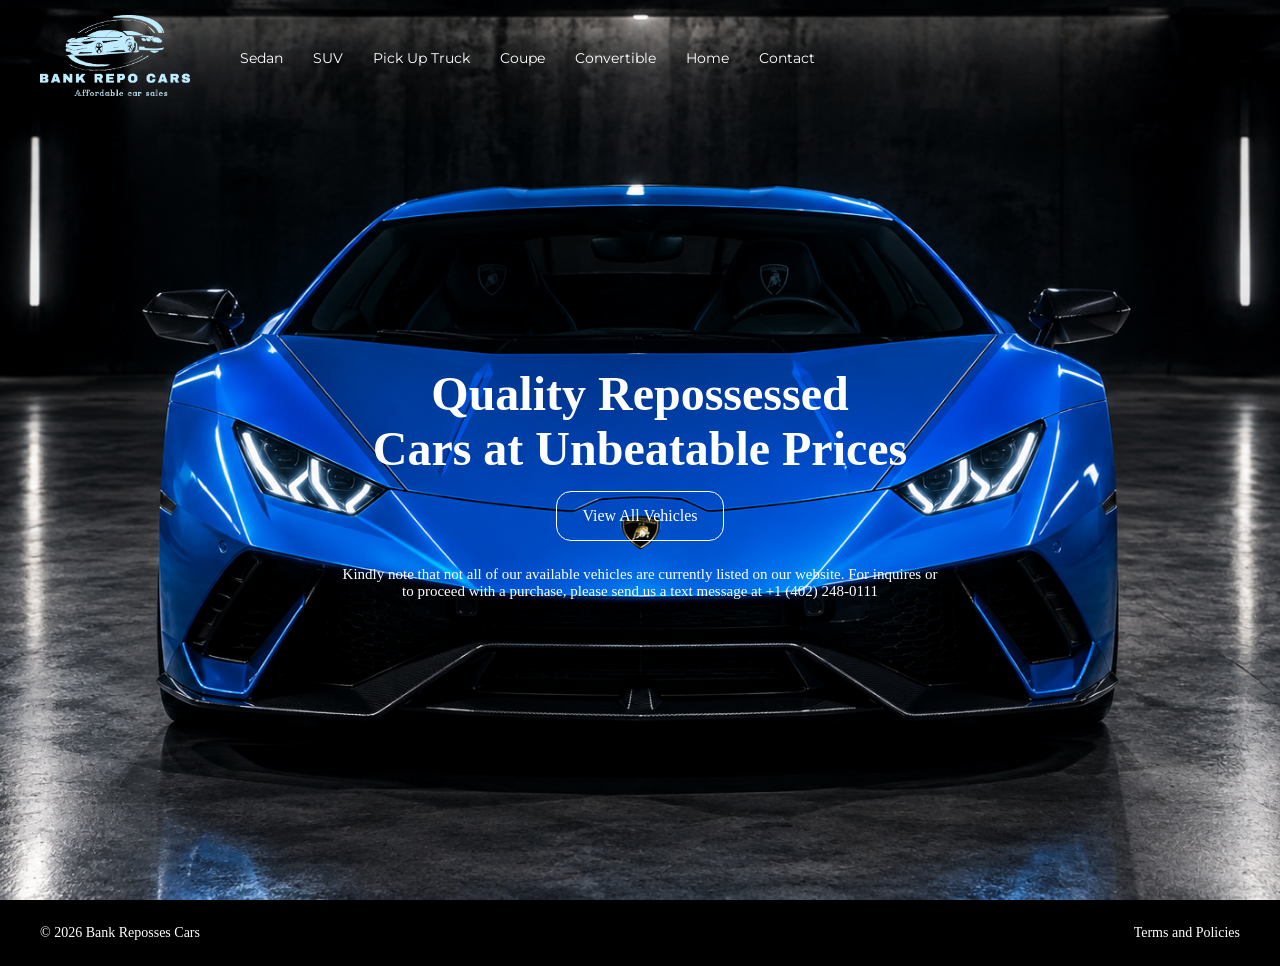
<file: Repocars/index.html>
<!DOCTYPE html>
<html>
<head>
	<meta charset="utf-8">
	<meta name="viewport" content="width=device-width, initial-scale=1">
	<title>Home</title>
	<link rel="stylesheet" type="text/css" href="style.css">
	<link href="https://fonts.googleapis.com/css2?family=Montserrat:wght@400;500;600&display=swap" rel="stylesheet">
</head>
<body>
<header>
	<div class="logo">
        <img src="logo2.png" alt="Bank Repo Cars">
    </div>

	<nav>
	<a href="Sedan.html">Sedan</a>
	<a href="SUV.html">SUV</a>
	<a href="Pickuptruck.html">Pick Up Truck</a>
	<a href="Coupe.html">Coupe</a>
	<a href="Convertible.html">Convertible</a>
	<a href="home.html">Home</a>
	<a href="contact.html">Contact</a>
	</nav>
</header>
<section class="font">
    <div class="font-content">

        <h1>Quality Repossessed </h1>
        	<h1>Cars at Unbeatable Prices</h1>

        <a href="collections.html" class="font-button">View All Vehicles</a>

        <p>
            Kindly note that not all of our available vehicles are currently
            listed on our website. For inquires or to proceed with a
            purchase, please send us a text message at +1 (402) 248-0111
        </p>

    </div>

</section>
<footer>
    <p>© 2026 Bank Reposses Cars</p>
    <a href="about.html">Terms and Policies</a>
</footer>
</body>
</html>
</file>
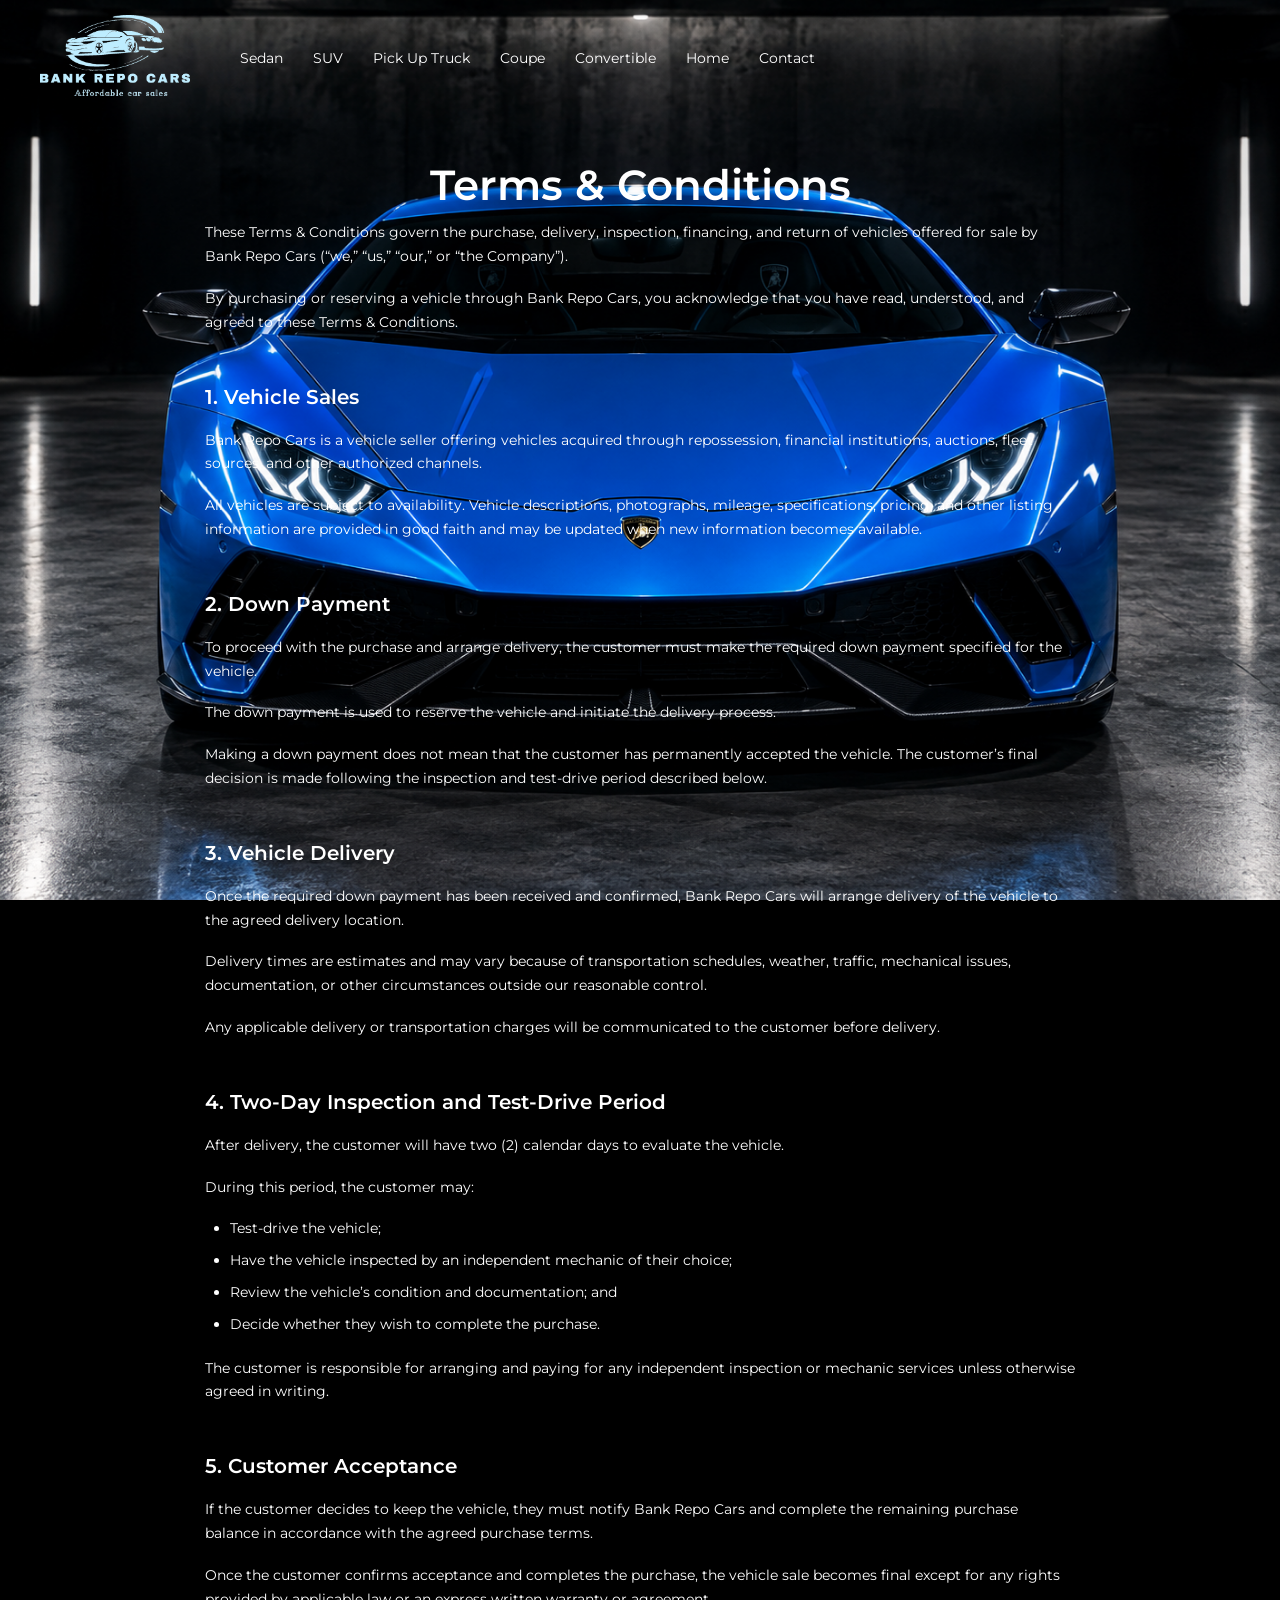
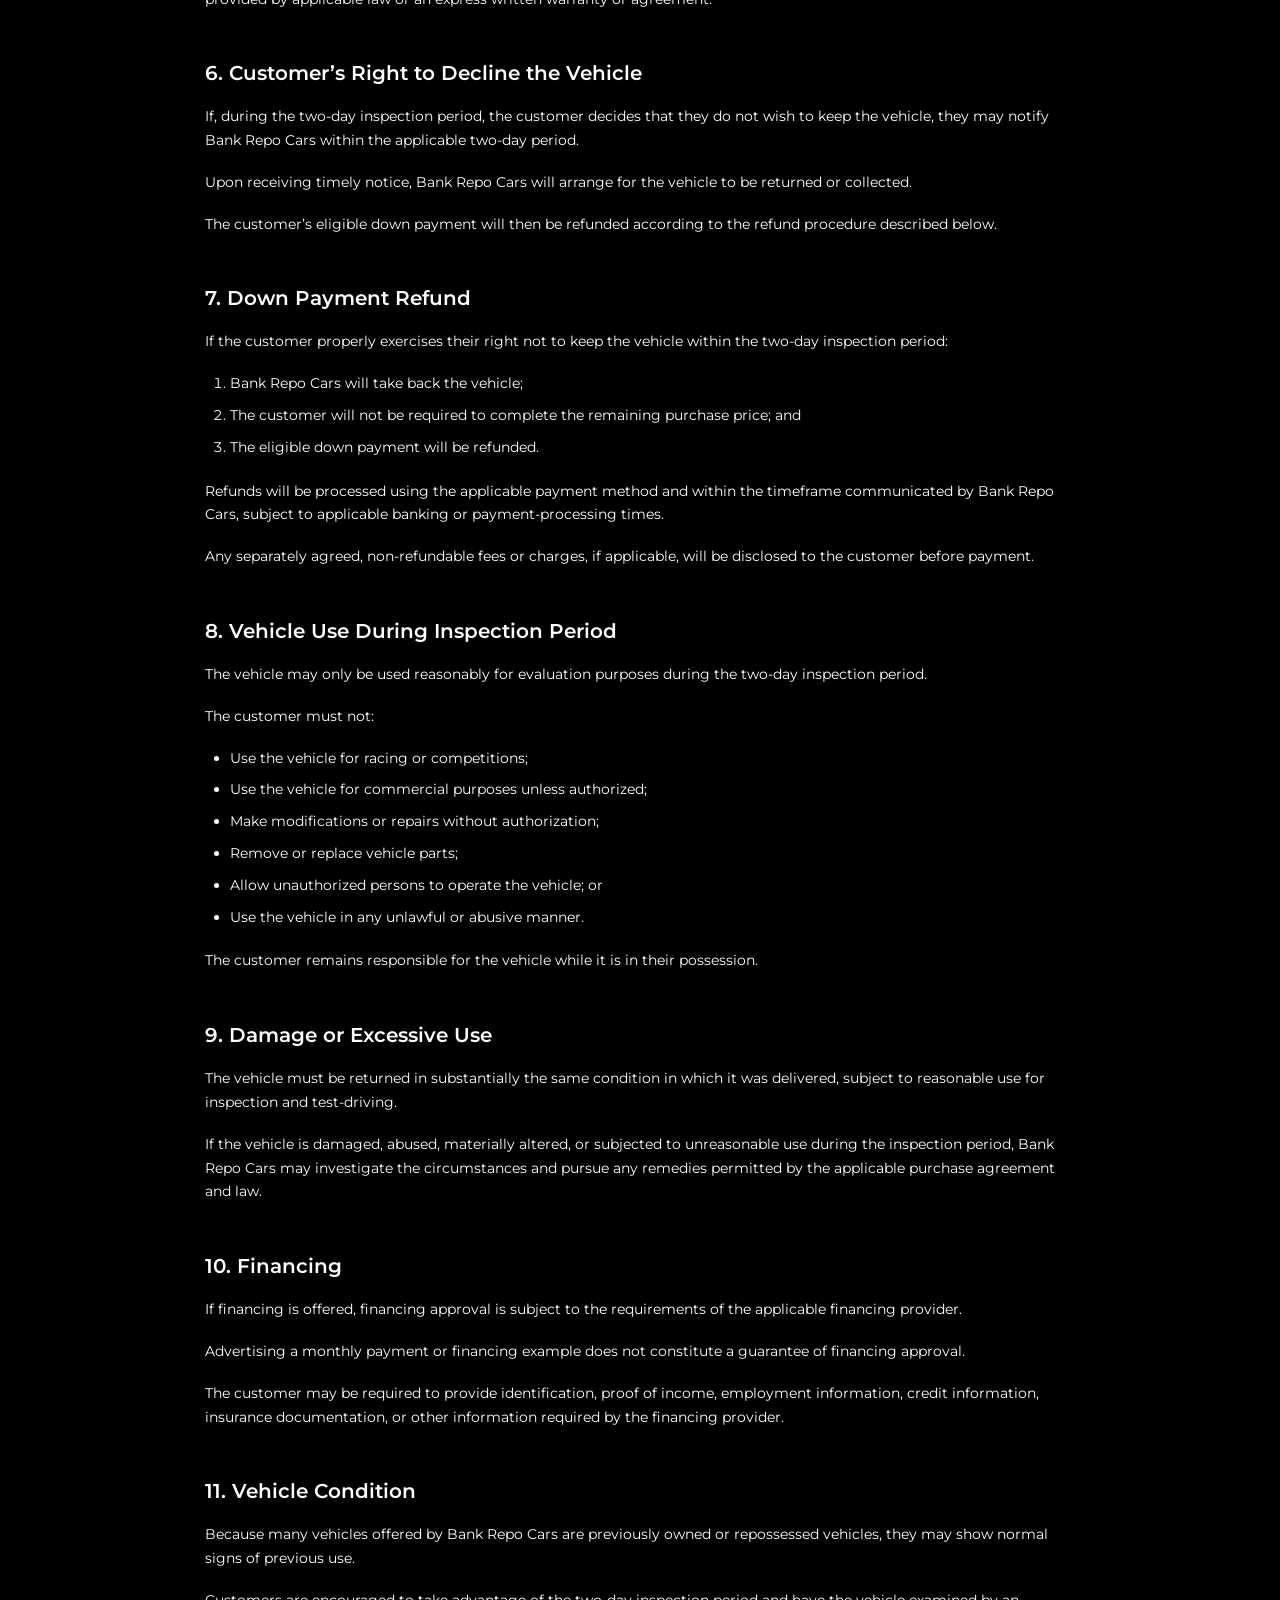
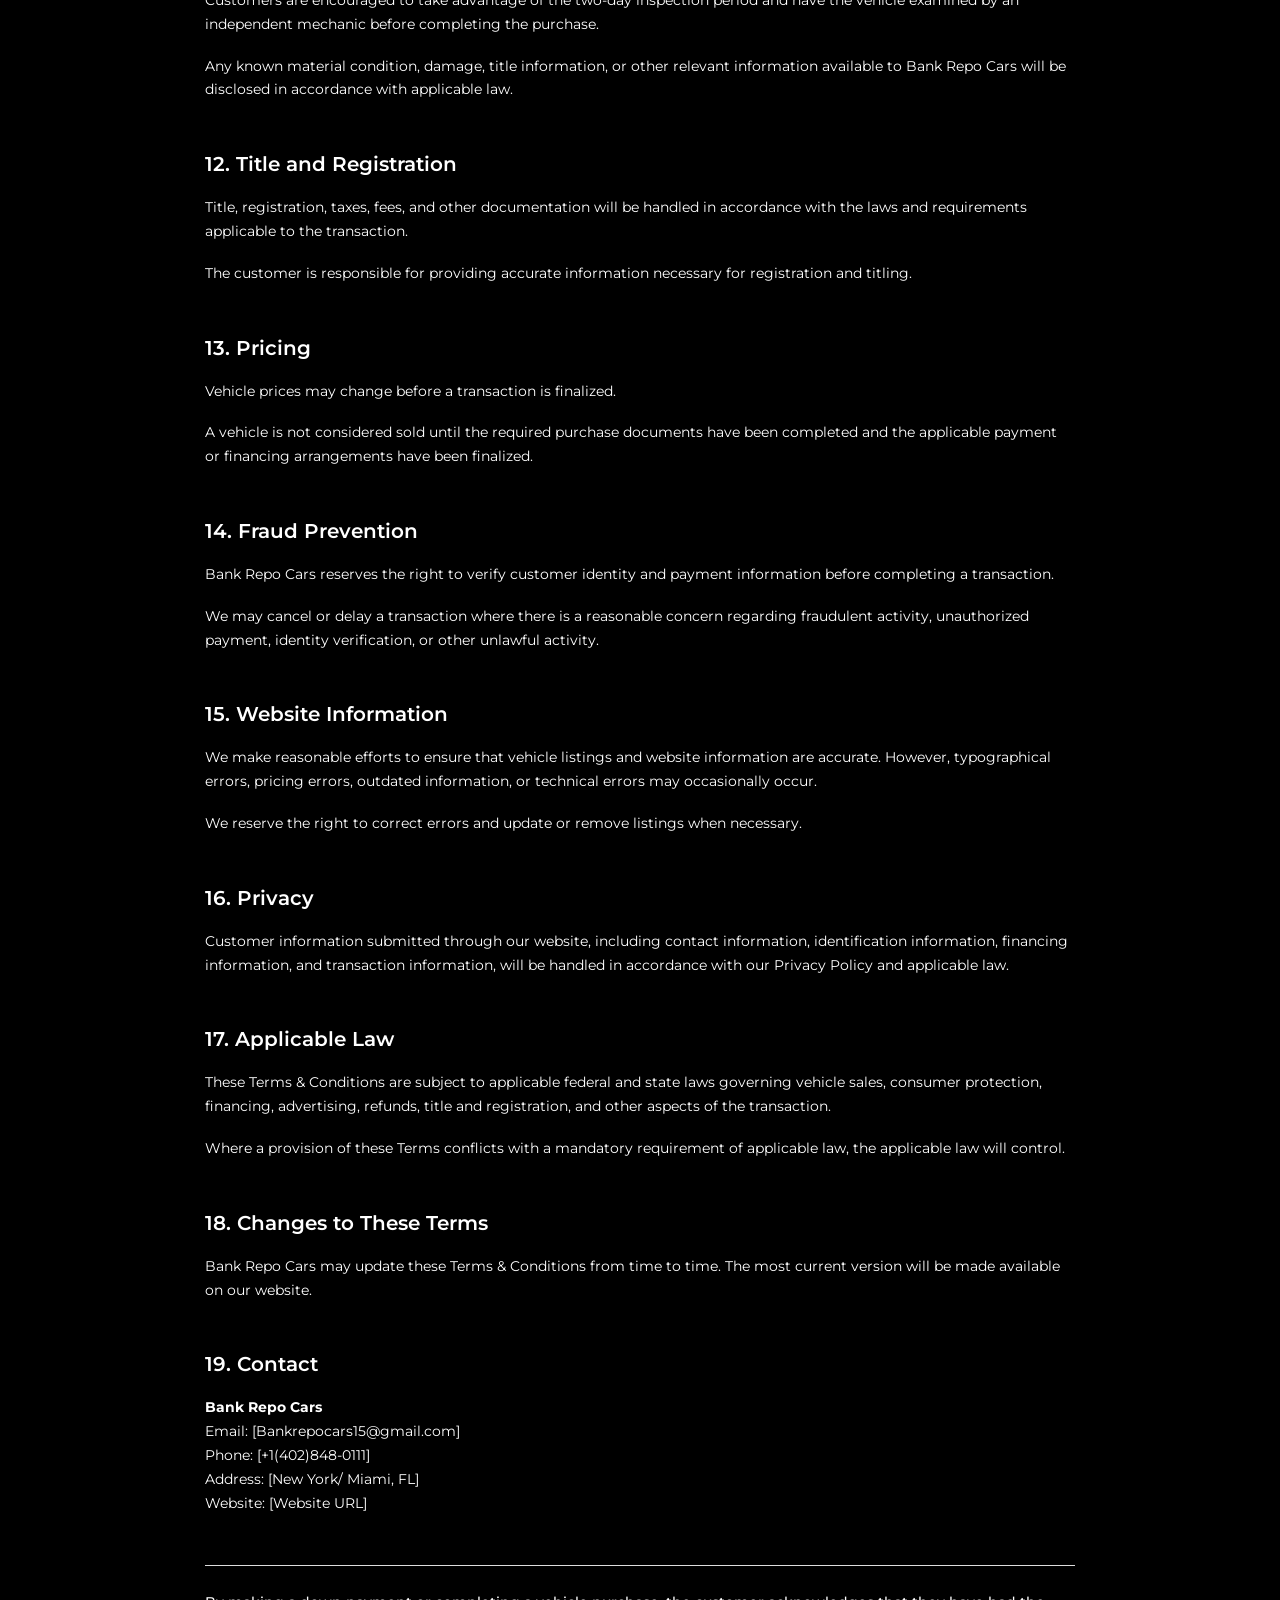
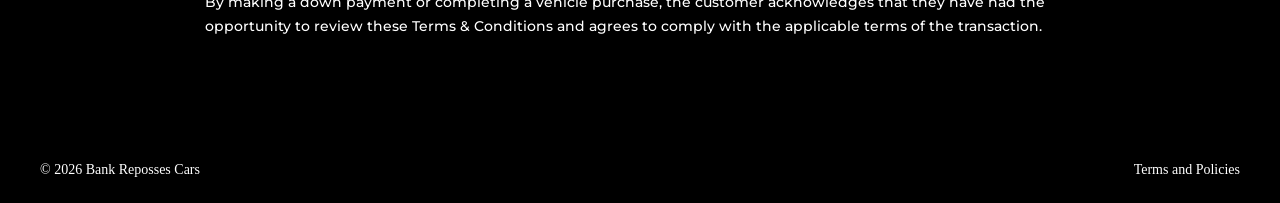
<file: Repocars/about.html>
<!DOCTYPE html>
<html>
<head>
	<meta charset="utf-8">
	<meta name="viewport" content="width=device-width, initial-scale=1">
	<title>Terms and policies</title>
	<link rel="stylesheet" type="text/css" href="style.css">
	<link href="https://fonts.googleapis.com/css2?family=Montserrat:wght@400;500;600&display=swap" rel="stylesheet">
</head>
<body>
<header>
	<div class="logo">
        <img src="logo2.png" alt="Bank Repo Cars">
    </div>

	<nav>
	<a href="Sedan.html">Sedan</a>
	<a href="SUV.html">SUV</a>
	<a href="Pickuptruck.html">Pick Up Truck</a>
	<a href="Coupe.html">Coupe</a>
	<a href="Convertible.html">Convertible</a>
	<a href="index.html">Home</a>
	<a href="contact.html">Contact</a>
	</nav>
</header>
<main class="terms-content">
    <h1>Terms & Conditions</h1>
    <p>
        These Terms & Conditions govern the purchase, delivery, inspection,
        financing, and return of vehicles offered for sale by Bank Repo Cars
        (“we,” “us,” “our,” or “the Company”).
    </p>
    <p>
        By purchasing or reserving a vehicle through Bank Repo Cars, you
        acknowledge that you have read, understood, and agreed to these
        Terms & Conditions.
    </p>
    <section>
        <h2>1. Vehicle Sales</h2>
        <p>
            Bank Repo Cars is a vehicle seller offering vehicles acquired
            through repossession, financial institutions, auctions, fleet
            sources, and other authorized channels.
        </p>
        <p>
            All vehicles are subject to availability. Vehicle descriptions,
            photographs, mileage, specifications, pricing, and other listing
            information are provided in good faith and may be updated when
            new information becomes available.
        </p>
    </section>
    <section>
        <h2>2. Down Payment</h2>
        <p>
            To proceed with the purchase and arrange delivery, the customer
            must make the required down payment specified for the vehicle.
        </p>
        <p>
            The down payment is used to reserve the vehicle and initiate the
            delivery process.
        </p>
        <p>
            Making a down payment does not mean that the customer has
            permanently accepted the vehicle. The customer’s final decision
            is made following the inspection and test-drive period described
            below.
        </p>
    </section>
    <section>
        <h2>3. Vehicle Delivery</h2>
        <p>
            Once the required down payment has been received and confirmed,
            Bank Repo Cars will arrange delivery of the vehicle to the agreed
            delivery location.
        </p>
        <p>
            Delivery times are estimates and may vary because of transportation
            schedules, weather, traffic, mechanical issues, documentation, or
            other circumstances outside our reasonable control.
        </p>
        <p>
            Any applicable delivery or transportation charges will be
            communicated to the customer before delivery.
        </p>
    </section>
    <section>
        <h2>4. Two-Day Inspection and Test-Drive Period</h2>
        <p>
            After delivery, the customer will have two (2) calendar days to
            evaluate the vehicle.
        </p>
        <p>During this period, the customer may:</p>
        <ul>
            <li>Test-drive the vehicle;</li>
            <li>Have the vehicle inspected by an independent mechanic of their choice;</li>
            <li>Review the vehicle’s condition and documentation; and</li>
            <li>Decide whether they wish to complete the purchase.</li>
        </ul>
        <p>
            The customer is responsible for arranging and paying for any
            independent inspection or mechanic services unless otherwise
            agreed in writing.
        </p>
    </section>
    <section>
        <h2>5. Customer Acceptance</h2>
        <p>
            If the customer decides to keep the vehicle, they must notify
            Bank Repo Cars and complete the remaining purchase balance in
            accordance with the agreed purchase terms.
        </p>
        <p>
            Once the customer confirms acceptance and completes the purchase,
            the vehicle sale becomes final except for any rights provided by
            applicable law or an express written warranty or agreement.
        </p>
    </section>
    <section>
        <h2>6. Customer’s Right to Decline the Vehicle</h2>
        <p>
            If, during the two-day inspection period, the customer decides
            that they do not wish to keep the vehicle, they may notify Bank
            Repo Cars within the applicable two-day period.
        </p>
        <p>
            Upon receiving timely notice, Bank Repo Cars will arrange for the
            vehicle to be returned or collected.
        </p>
        <p>
            The customer’s eligible down payment will then be refunded
            according to the refund procedure described below.
        </p>
    </section>
    <section>
        <h2>7. Down Payment Refund</h2>
        <p>
            If the customer properly exercises their right not to keep the
            vehicle within the two-day inspection period:
        </p>
        <ol>
            <li>Bank Repo Cars will take back the vehicle;</li>
            <li>The customer will not be required to complete the remaining purchase price; and</li>
            <li>The eligible down payment will be refunded.</li>
        </ol>
        <p>
            Refunds will be processed using the applicable payment method and
            within the timeframe communicated by Bank Repo Cars, subject to
            applicable banking or payment-processing times.
        </p>
        <p>
            Any separately agreed, non-refundable fees or charges, if
            applicable, will be disclosed to the customer before payment.
        </p>
    </section>
    <section>
        <h2>8. Vehicle Use During Inspection Period</h2>
        <p>
            The vehicle may only be used reasonably for evaluation purposes
            during the two-day inspection period.
        </p>
        <p>The customer must not:</p>
        <ul>
            <li>Use the vehicle for racing or competitions;</li>
            <li>Use the vehicle for commercial purposes unless authorized;</li>
            <li>Make modifications or repairs without authorization;</li>
            <li>Remove or replace vehicle parts;</li>
            <li>Allow unauthorized persons to operate the vehicle; or</li>
            <li>Use the vehicle in any unlawful or abusive manner.</li>
        </ul>
        <p>
            The customer remains responsible for the vehicle while it is in
            their possession.
        </p>
    </section>
    <section>
        <h2>9. Damage or Excessive Use</h2>
        <p>
            The vehicle must be returned in substantially the same condition
            in which it was delivered, subject to reasonable use for
            inspection and test-driving.
        </p>
        <p>
            If the vehicle is damaged, abused, materially altered, or
            subjected to unreasonable use during the inspection period,
            Bank Repo Cars may investigate the circumstances and pursue any
            remedies permitted by the applicable purchase agreement and law.
        </p>
    </section>
    <section>
        <h2>10. Financing</h2>
        <p>
            If financing is offered, financing approval is subject to the
            requirements of the applicable financing provider.
        </p>
        <p>
            Advertising a monthly payment or financing example does not
            constitute a guarantee of financing approval.
        </p>
        <p>
            The customer may be required to provide identification, proof of
            income, employment information, credit information, insurance
            documentation, or other information required by the financing
            provider.
        </p>
    </section>
    <section>
        <h2>11. Vehicle Condition</h2>
        <p>
            Because many vehicles offered by Bank Repo Cars are previously
            owned or repossessed vehicles, they may show normal signs of
            previous use.
        </p>
        <p>
            Customers are encouraged to take advantage of the two-day
            inspection period and have the vehicle examined by an independent
            mechanic before completing the purchase.
        </p>
        <p>
            Any known material condition, damage, title information, or other
            relevant information available to Bank Repo Cars will be disclosed
            in accordance with applicable law.
        </p>
    </section>
    <section>
        <h2>12. Title and Registration</h2>
        <p>
            Title, registration, taxes, fees, and other documentation will be
            handled in accordance with the laws and requirements applicable to
            the transaction.
        </p>
        <p>
            The customer is responsible for providing accurate information
            necessary for registration and titling.
        </p>
    </section>
    <section>
        <h2>13. Pricing</h2>
        <p>
            Vehicle prices may change before a transaction is finalized.
        </p>
        <p>
            A vehicle is not considered sold until the required purchase
            documents have been completed and the applicable payment or
            financing arrangements have been finalized.
        </p>
    </section>
    <section>
        <h2>14. Fraud Prevention</h2>
        <p>
            Bank Repo Cars reserves the right to verify customer identity and
            payment information before completing a transaction.
        </p>

        <p>
            We may cancel or delay a transaction where there is a reasonable
            concern regarding fraudulent activity, unauthorized payment,
            identity verification, or other unlawful activity.
        </p>
    </section>
    <section>
        <h2>15. Website Information</h2>
        <p>
            We make reasonable efforts to ensure that vehicle listings and
            website information are accurate. However, typographical errors,
            pricing errors, outdated information, or technical errors may
            occasionally occur.
        </p>
        <p>
            We reserve the right to correct errors and update or remove
            listings when necessary.
        </p>
    </section>
    <section>
        <h2>16. Privacy</h2>
        <p>
            Customer information submitted through our website, including
            contact information, identification information, financing
            information, and transaction information, will be handled in
            accordance with our Privacy Policy and applicable law.
        </p>
    </section>
    <section>
        <h2>17. Applicable Law</h2>
        <p>
            These Terms & Conditions are subject to applicable federal and
            state laws governing vehicle sales, consumer protection,
            financing, advertising, refunds, title and registration, and
            other aspects of the transaction.
        </p>
        <p>
            Where a provision of these Terms conflicts with a mandatory
            requirement of applicable law, the applicable law will control.
        </p>
    </section>
    <section>
        <h2>18. Changes to These Terms</h2>
        <p>
            Bank Repo Cars may update these Terms & Conditions from time to
            time. The most current version will be made available on our
            website.
        </p>
    </section>
    <section>
        <h2>19. Contact</h2>
        <p>
            <strong>Bank Repo Cars</strong><br>
            Email: [Bankrepocars15@gmail.com]<br>
            Phone: [+1(402)848-0111]<br>
            Address: [New York/ Miami, FL]<br>
            Website: [Website URL]
        </p>
    </section>
    <p>
        By making a down payment or completing a vehicle purchase, the
        customer acknowledges that they have had the opportunity to review
        these Terms & Conditions and agrees to comply with the applicable
        terms of the transaction.
    </p>
</main>
<footer>
    <p>© 2026 Bank Reposses Cars</p>
    <a href="about.html">Terms and Policies</a>
</footer>
</body>
</html>
</file>
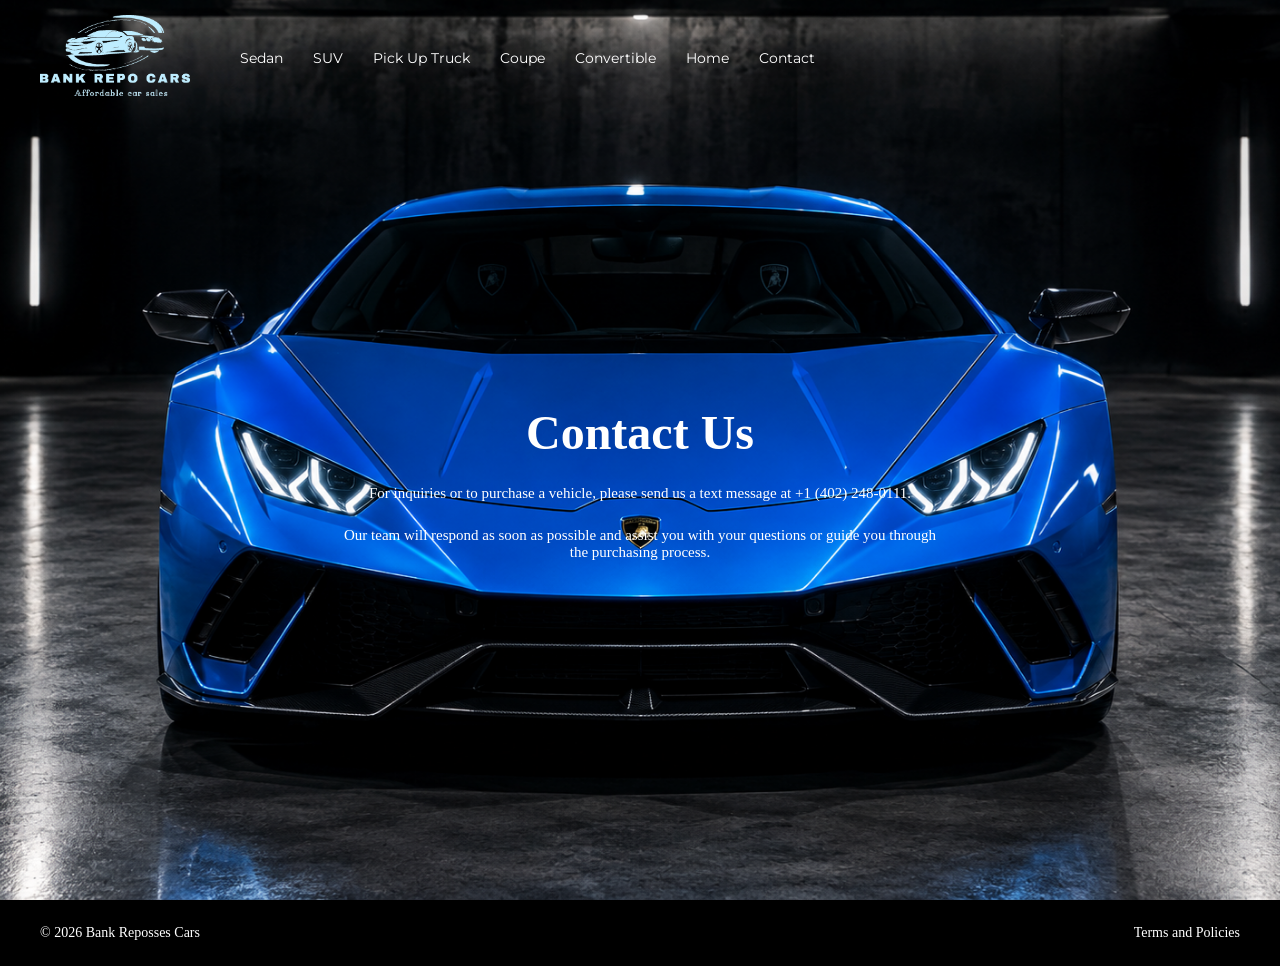
<file: Repocars/contact.html>
<!DOCTYPE html>
<html>
<head>
	<meta charset="utf-8">
	<meta name="viewport" content="width=device-width, initial-scale=1">
	<title>Contact us</title>
	<link rel="stylesheet" type="text/css" href="style.css">
	<link href="https://fonts.googleapis.com/css2?family=Montserrat:wght@400;500;600&display=swap" rel="stylesheet">
</head>
<body>
<header>
	<div class="logo">
        <img src="logo2.png" alt="Bank Repo Cars">
    </div>
	<nav>
	<a href="Sedan.html">Sedan</a>
	<a href="SUV.html">SUV</a>
	<a href="Pickuptruck.html">Pick Up Truck</a>
	<a href="Coupe.html">Coupe</a>
	<a href="Convertible.html">Convertible</a>
	<a href="index.html">Home</a>
	<a href="contact.html">Contact</a>
	</nav>
</header>
<section class="font">
<div class="font-content">
<h1>Contact Us</h1>
<p>For inquiries or to purchase a vehicle, please send us a text message at +1 (402) 248-0111.</p>
<p>Our team will respond as soon as possible and assist you with your questions or guide you through the purchasing process.</p>
</div>
</section>
<footer>
    <p>© 2026 Bank Reposses Cars</p>
    <a href="about.html">Terms and Policies</a>
</footer>
</body>
</html>
</file>
<file: Repocars/style.css>
body{
	margin:0;
	background-color: #000;
	color: white;
	position: relative;
	background-image: url(car1.png);
	background-size: cover;
    background-position: center top;
    background-attachment: fixed;
	background-repeat: no-repeat;
	height: auto;
    min-height: 100vh;
    display: flex;
    flex-direction: column;
}
header{
	align-items: center;
	display: flex;
	gap: 50px;
	padding: 15px 40px;
	position: absolute;
	top: 0;
	left: 0;
	width: 100%;
	box-sizing: border-box;
}
nav{
	display: flex;
	gap: 30px;
}
nav a{
	color: white;
	text-decoration: none;
	font-size: 14px;
	font-family: 'Montserrat', sans-serif;
	font-weight: 500px;

}
h1{
	text-align: center;
}
.font{
	height: 100vh;
}
.font-content{
	position: absolute;
	top: 50%;
	left: 50%;
    transform: translate(-50%, -50%);
    text-align: center;
}
.font-button {
    color: white;
    text-decoration: none;
    border: 1px solid white;
    padding: 15px 25px;
    border-radius: 15px;
    display: inline-block;
    margin-top: 15px;
}
.font-content h1{
	color: white;
	font-size: 48px;
	margin: 0;
}
.font-content p {
    color: white;
    font-size: 15px;
    max-width: 600px;
    margin: 25px auto 0;
}
footer {
    margin-top: auto;
    padding: 25px 40px;
    display: flex;
    justify-content: space-between;
    align-items: center;
}
footer p {
    margin: 0;
    color: white;
    font-size: 14px;
}
footer a {
    color: white;
    text-decoration: none;
    font-size: 14px;
}
.logo img {
    width: 150px;
}
.car-card img {
    width: 100%;
    height: 200px;
    object-fit: cover;
}
.car-card {
    width: 300px;
    background-color: white;
    padding: 15px;
    color: black;
    box-sizing: border-box;
    border-radius: 10px;
    box-shadow: 0 5px 20px rgba(0, 0, 0, 0.2);
    cursor: pointer;
}
.cars {
    display: flex;
    gap: 30px;
    flex-wrap: wrap;
    padding: 140px 40px 60px;
    justify-content: center;
}
.car-card h2,
.car-card p {
    color: black;
}
.product-media {
    width: 100%;
}

.product-thumbnails {
    display: grid;
    grid-template-columns: repeat(4, 1fr);
    gap: 8px;
    margin-top: 10px;
}

.product-thumbnails img {
    width: 100%;
    height: 90px;
    object-fit: cover;
    cursor: pointer;
}
.product-page {
    background-color: white;
    background-image: none;
    color: #111;
    margin: 0;
}
.product-container {
    display: grid;
    grid-template-columns: 60% 40%;
    gap: 50px;
    max-width: 1200px;
    margin: 100px auto;
    padding: 0 30px;
}
.product-image img {
    width: 100%;
    height: 500px;
    object-fit: cover;
    border-radius: 6px;
    display: block;
}
.product-image {
    width: 100%;
}
.product-thumbnails {
    display: grid;
    grid-template-columns: repeat(4, 1fr);
    gap: 8px;
    margin-top: 10px;
}
.product-thumbnails img {
    width: 100%;
    height: 90px;
    object-fit: cover;
    cursor: pointer;
    transition: 0.2s;
}
.product-info {
    padding-top: 20px;
}
.product-info h1 {
    font-size: 32px;
    font-weight: 600;
    margin: 0 0 15px;
    color: #111;
}
.product-info > p {
    color: #555;
    line-height: 1.6;
}
.product-info #product-price {
    font-size: 26px;
    font-weight: 600;
    color: #111;
    margin: 10px 0 25px;
}
.car-specs {
    display: grid;
    grid-template-columns: 1fr 1fr;
    gap: 20px;
    margin-top: 30px;
}
.car-specs div {
    border-bottom: 1px solid #ddd;
    padding-bottom: 12px;
}
.car-specs span {
    display: block;
    font-size: 12px;
    color: #777;
    margin-bottom: 5px;
    text-transform: uppercase;
}
.car-specs strong {
    font-size: 15px;
    color: #111;
}
.product-thumbnails img {
    border-radius: 4px;
    transition: 0.2s;
}
.product-thumbnails img:hover {
    opacity: 0.7;
}
.product-header {
    display: flex;
    align-items: center;
    gap: 45px;
    padding: 20px 50px;
    background-color: white;
    border-bottom: 1px solid #eee;
}
.product-header .logo img {
    width: 150px;
}
.product-header nav {
    display: flex;
    gap: 30px;
}
.product-header nav a {
    color: #111;
    text-decoration: none;
    font-family: 'Montserrat', sans-serif;
    font-size: 14px;
}
#order-button {
    margin-top: 35px;
    padding: 15px 25px;
    border: none;
    background-color: #111;
    color: white;
    font-family: 'Montserrat', sans-serif;
    font-size: 14px;
    cursor: pointer;
    border-radius: 4px;
}
.terms-content {
    max-width: 950px;
    margin: 0 auto;
    padding: 150px 40px 80px;
    font-family: 'Montserrat', sans-serif;
    line-height: 1.7;
    box-sizing: border-box;
}
.terms-content h1 {
    font-family: 'Montserrat', sans-serif;
    font-size: 42px;
    font-weight: 600;
    margin: 0;
}
.terms-content p {
    font-size: 14px;
    margin: 0 0 18px;
}
.terms-content section {
    margin-top: 45px;
}
.terms-content h2 {
    font-size: 20px;
    font-weight: 600;
    margin: 0 0 15px;
}
.terms-content ul,
.terms-content ol {
    margin: 10px 0 20px;
    padding-left: 25px;
}
.terms-content li {
    font-size: 14px;
    margin-bottom: 8px;
}
.terms-content > p:last-child {
    margin-top: 50px;
    padding-top: 25px;
    border-top: 1px solid #ddd;
    font-weight: 500;
}
@media (max-width: 768px) {
    .terms-content {
        padding: 130px 20px 50px;
    }
    .terms-content h1 {
        font-size: 32px;
    }
    .terms-content h2 {
        font-size: 18px;
    }
    .terms-content p,
    .terms-content li {
        font-size: 13px;
    }
    .terms-content section {
        margin-top: 35px;
    }
}
</file>
